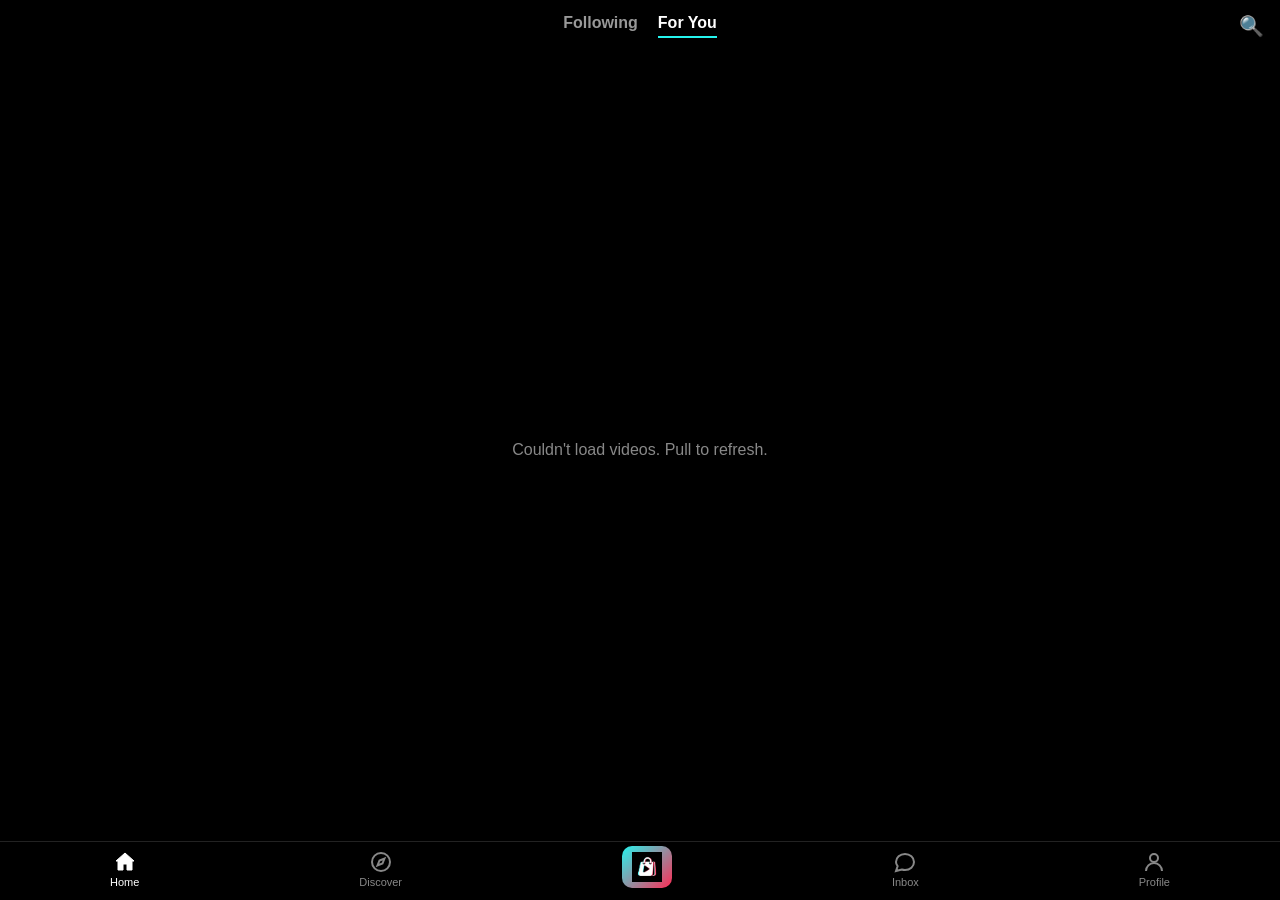
<file: index.html>
<!DOCTYPE html>
<html lang="en">
<head>
  <meta charset="UTF-8" />
  <meta name="viewport" content="width=device-width, initial-scale=1.0" />
  <title>ShopFeed</title>
  <link rel="stylesheet" href="style.css" />
</head>
<body>

  <!-- Top tabs -->
  <div class="top-bar">
    <div class="tabs">
      <span class="tab">Following</span>
      <span class="tab active">For You</span>
    </div>
    <a href="discover.html" class="search-icon">🔍</a>
  </div>

  <!-- Video feed container -->
  <div id="feed-container" class="feed-container">
    <!-- Video cards get inserted here by feed.js -->
    <p id="loading-msg" class="loading-msg">Loading videos...</p>
  </div>

  <!-- Bottom navigation -->
  <nav class="bottom-nav">
    <a href="index.html" class="nav-item active">
      <svg viewBox="0 0 24 24" width="24" height="24" fill="currentColor"><path d="M12 3l9 8h-2v9h-5v-6H10v6H5v-9H3l9-8z"/></svg>
      <p>Home</p>
    </a>
    <a href="discover.html" class="nav-item">
      <svg viewBox="0 0 24 24" width="24" height="24" fill="none" stroke="currentColor" stroke-width="2"><circle cx="12" cy="12" r="9"/><path d="M15.5 8.5l-2 5-5 2 2-5z"/></svg>
      <p>Discover</p>
    </a>
    <a href="upload.html" class="nav-item center-btn">
      <img src="assets/logo.png" alt="Post" />
    </a>
    <a href="inbox.html" class="nav-item">
      <svg viewBox="0 0 24 24" width="24" height="24" fill="none" stroke="currentColor" stroke-width="2"><path d="M21 12c0 4.4-4 8-9 8-1.1 0-2.2-.2-3.2-.5L3 21l1.6-4.8C3.6 14.9 3 13.5 3 12c0-4.4 4-8 9-8s9 3.6 9 8z"/></svg>
      <p>Inbox</p>
    </a>
    <a href="profile.html" class="nav-item">
      <svg viewBox="0 0 24 24" width="24" height="24" fill="none" stroke="currentColor" stroke-width="2"><circle cx="12" cy="8" r="4"/><path d="M4 21c0-4.4 3.6-8 8-8s8 3.6 8 8"/></svg>
      <p>Profile</p>
    </a>
  </nav>

  <script src="config.js"></script>
  <script src="auth.js"></script>
  <script src="feed.js"></script>
</body>
</html>
</file>
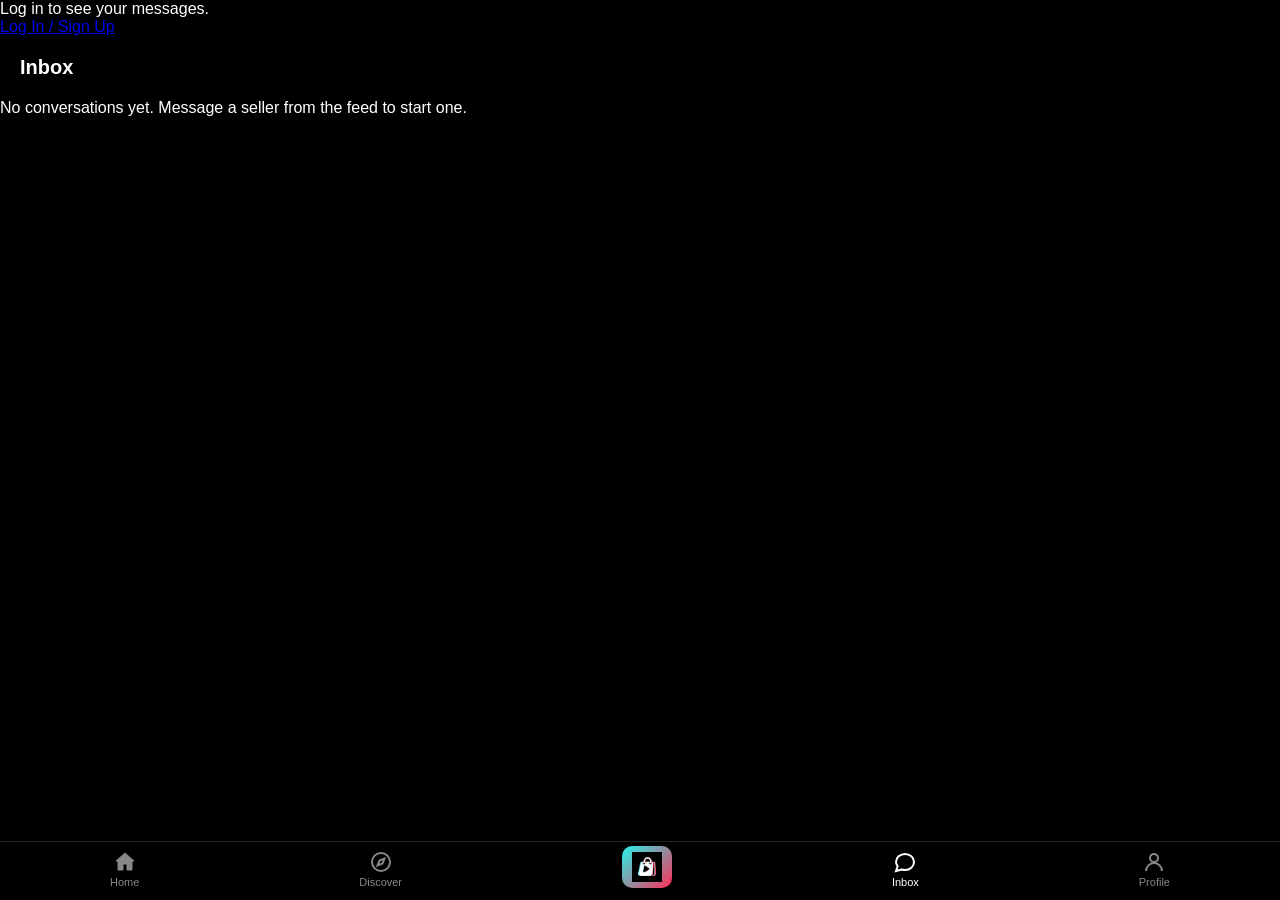
<file: chat.html>
<!DOCTYPE html>
<html lang="en">
<head>
  <meta charset="UTF-8" />
  <meta name="viewport" content="width=device-width, initial-scale=1.0" />
  <title>ShopFeed — Chat</title>
  <link rel="stylesheet" href="style.css" />
  <link rel="stylesheet" href="chat.css" />
</head>
<body class="chat-body">

  <div class="chat-header">
    <a href="inbox.html" class="icon-btn">←</a>
    <p id="chat-title">Chat</p>
    <span></span>
  </div>

  <div id="pinned-product" class="pinned-product hidden">
    <img id="pinned-thumb" src="" alt="" />
    <div class="pinned-info">
      <p id="pinned-title"></p>
      <p id="pinned-price"></p>
    </div>
  </div>

  <div id="messages-list" class="messages-list"></div>

  <form id="message-form" class="message-form">
    <input id="message-input" type="text" placeholder="Type a message..." autocomplete="off" required />
    <button type="submit">➤</button>
  </form>

  <script src="config.js"></script>
  <script src="auth.js"></script>
  <script src="chat.js"></script>
</body>
</html>
</file>
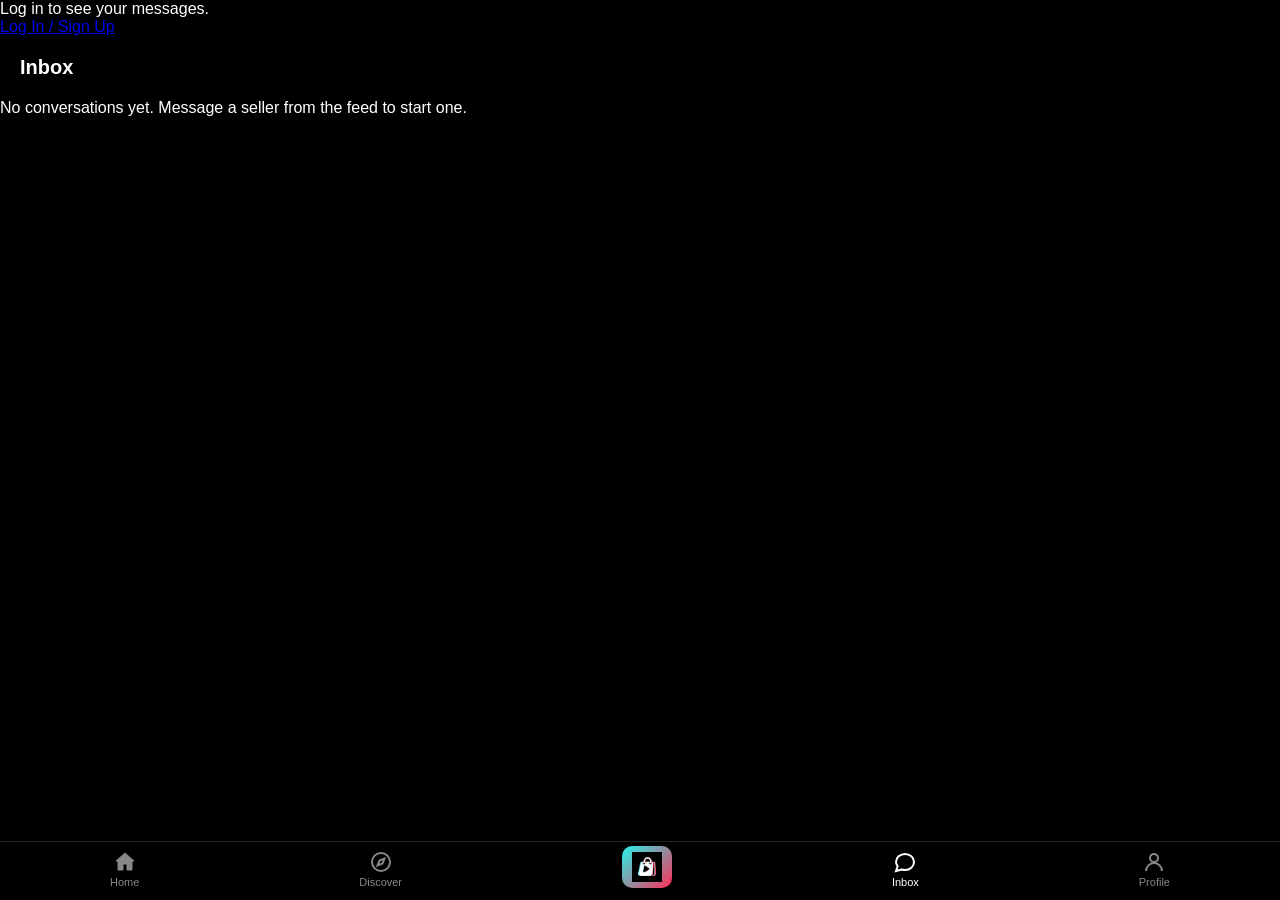
<file: inbox.html>
<!DOCTYPE html>
<html lang="en">
<head>
  <meta charset="UTF-8" />
  <meta name="viewport" content="width=device-width, initial-scale=1.0" />
  <title>ShopFeed — Inbox</title>
  <link rel="stylesheet" href="style.css" />
  <link rel="stylesheet" href="inbox.css" />
</head>
<body class="inbox-body">

  <!-- Not logged in -->
  <div id="logged-out-view" class="center-msg hidden">
    <p>Log in to see your messages.</p>
    <a href="login.html" class="auth-btn upload-cta-btn">Log In / Sign Up</a>
  </div>

  <div id="inbox-view" class="hidden">
    <div class="inbox-header">
      <h2>Inbox</h2>
    </div>

    <div id="rooms-list" class="rooms-list"></div>
    <p id="empty-msg" class="empty-msg hidden">No conversations yet. Message a seller from the feed to start one.</p>
  </div>

  <!-- Bottom navigation -->
  <nav class="bottom-nav">
    <a href="index.html" class="nav-item">
      <svg viewBox="0 0 24 24" width="24" height="24" fill="currentColor"><path d="M12 3l9 8h-2v9h-5v-6H10v6H5v-9H3l9-8z"/></svg>
      <p>Home</p>
    </a>
    <a href="discover.html" class="nav-item">
      <svg viewBox="0 0 24 24" width="24" height="24" fill="none" stroke="currentColor" stroke-width="2"><circle cx="12" cy="12" r="9"/><path d="M15.5 8.5l-2 5-5 2 2-5z"/></svg>
      <p>Discover</p>
    </a>
    <a href="upload.html" class="nav-item center-btn">
      <img src="assets/logo.png" alt="Post" />
    </a>
    <a href="inbox.html" class="nav-item active">
      <svg viewBox="0 0 24 24" width="24" height="24" fill="none" stroke="currentColor" stroke-width="2"><path d="M21 12c0 4.4-4 8-9 8-1.1 0-2.2-.2-3.2-.5L3 21l1.6-4.8C3.6 14.9 3 13.5 3 12c0-4.4 4-8 9-8s9 3.6 9 8z"/></svg>
      <p>Inbox</p>
    </a>
    <a href="profile.html" class="nav-item">
      <svg viewBox="0 0 24 24" width="24" height="24" fill="none" stroke="currentColor" stroke-width="2"><circle cx="12" cy="8" r="4"/><path d="M4 21c0-4.4 3.6-8 8-8s8 3.6 8 8"/></svg>
      <p>Profile</p>
    </a>
  </nav>

  <script src="config.js"></script>
  <script src="auth.js"></script>
  <script src="inbox.js"></script>
</body>
</html>
</file>
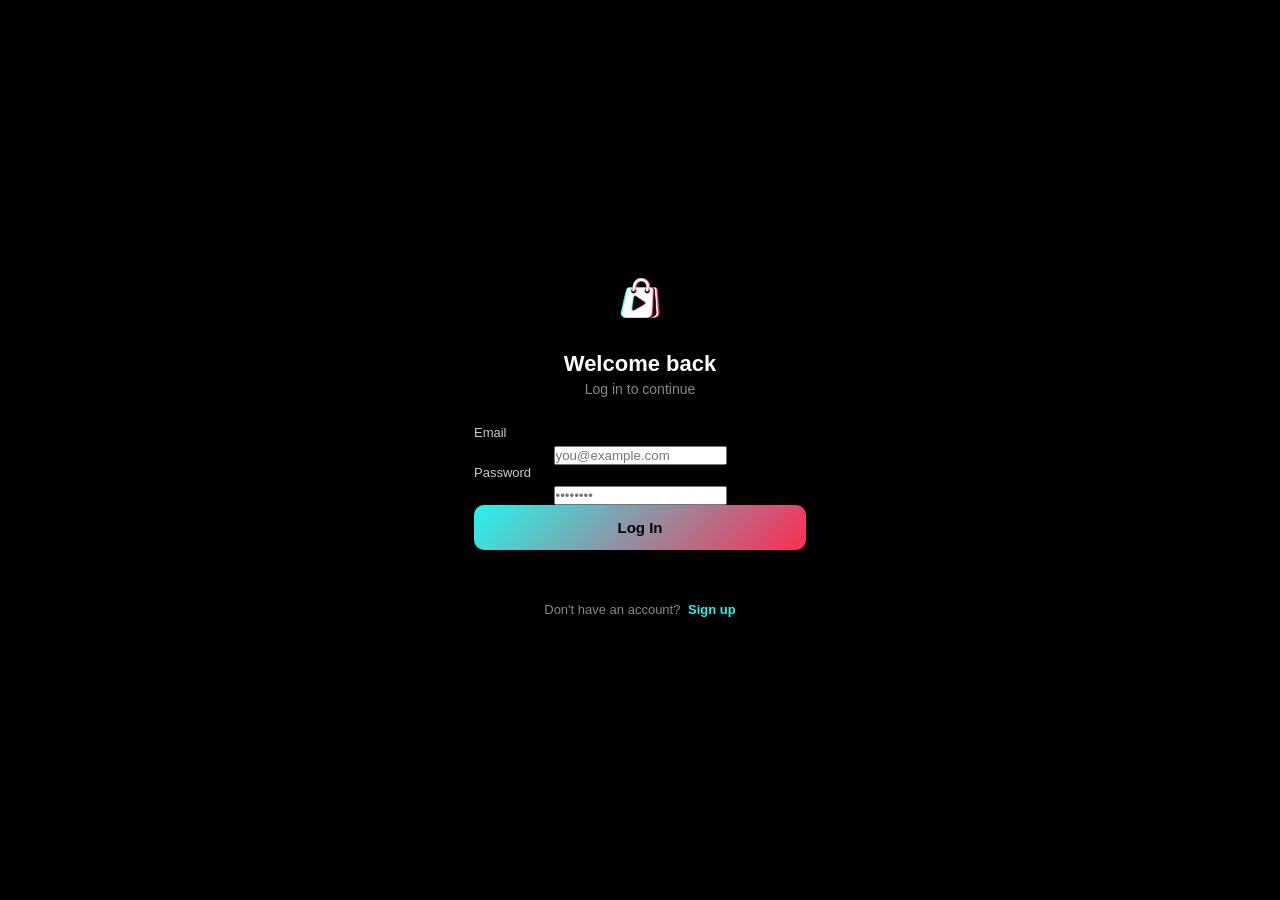
<file: login.html>
<!DOCTYPE html>
<html lang="en">
<head>
  <meta charset="UTF-8" />
  <meta name="viewport" content="width=device-width, initial-scale=1.0" />
  <title>ShopFeed — Log In</title>
  <link rel="stylesheet" href="style.css" />
  <link rel="stylesheet" href="login.css" />
</head>
<body class="auth-body">

  <div class="auth-card">
    <img src="assets/logo.png" class="auth-logo" alt="ShopFeed" />
    <h1 id="auth-title">Welcome to ShopFeed</h1>
    <p class="auth-subtitle" id="auth-subtitle">Log in to continue</p>

    <form id="auth-form">
      <label class="auth-label">Email</label>
      <input id="email-input" type="email" class="form-input" placeholder="you@example.com" required />

      <label class="auth-label">Password</label>
      <input id="password-input" type="password" class="form-input" placeholder="••••••••" minlength="6" required />

      <button type="submit" id="submit-btn" class="auth-btn">Log In</button>
      <p id="auth-error" class="auth-error"></p>
    </form>

    <p class="toggle-row">
      <span id="toggle-text">Don't have an account?</span>
      <button id="toggle-btn" class="auth-link-inline">Sign up</button>
    </p>

    <!-- First-time signup only: pick a role -->
    <div id="role-step" class="hidden">
      <label class="auth-label">How will you use ShopFeed?</label>
      <button class="role-btn" data-role="buyer">🛍️ I'm here to Buy</button>
      <button class="role-btn" data-role="business">🏪 I'm here to Sell</button>
    </div>

    <p id="status-msg" class="auth-status"></p>
  </div>

  <script src="config.js"></script>
  <script src="auth.js"></script>
  <script src="login.js"></script>
</body>
</html>
</file>
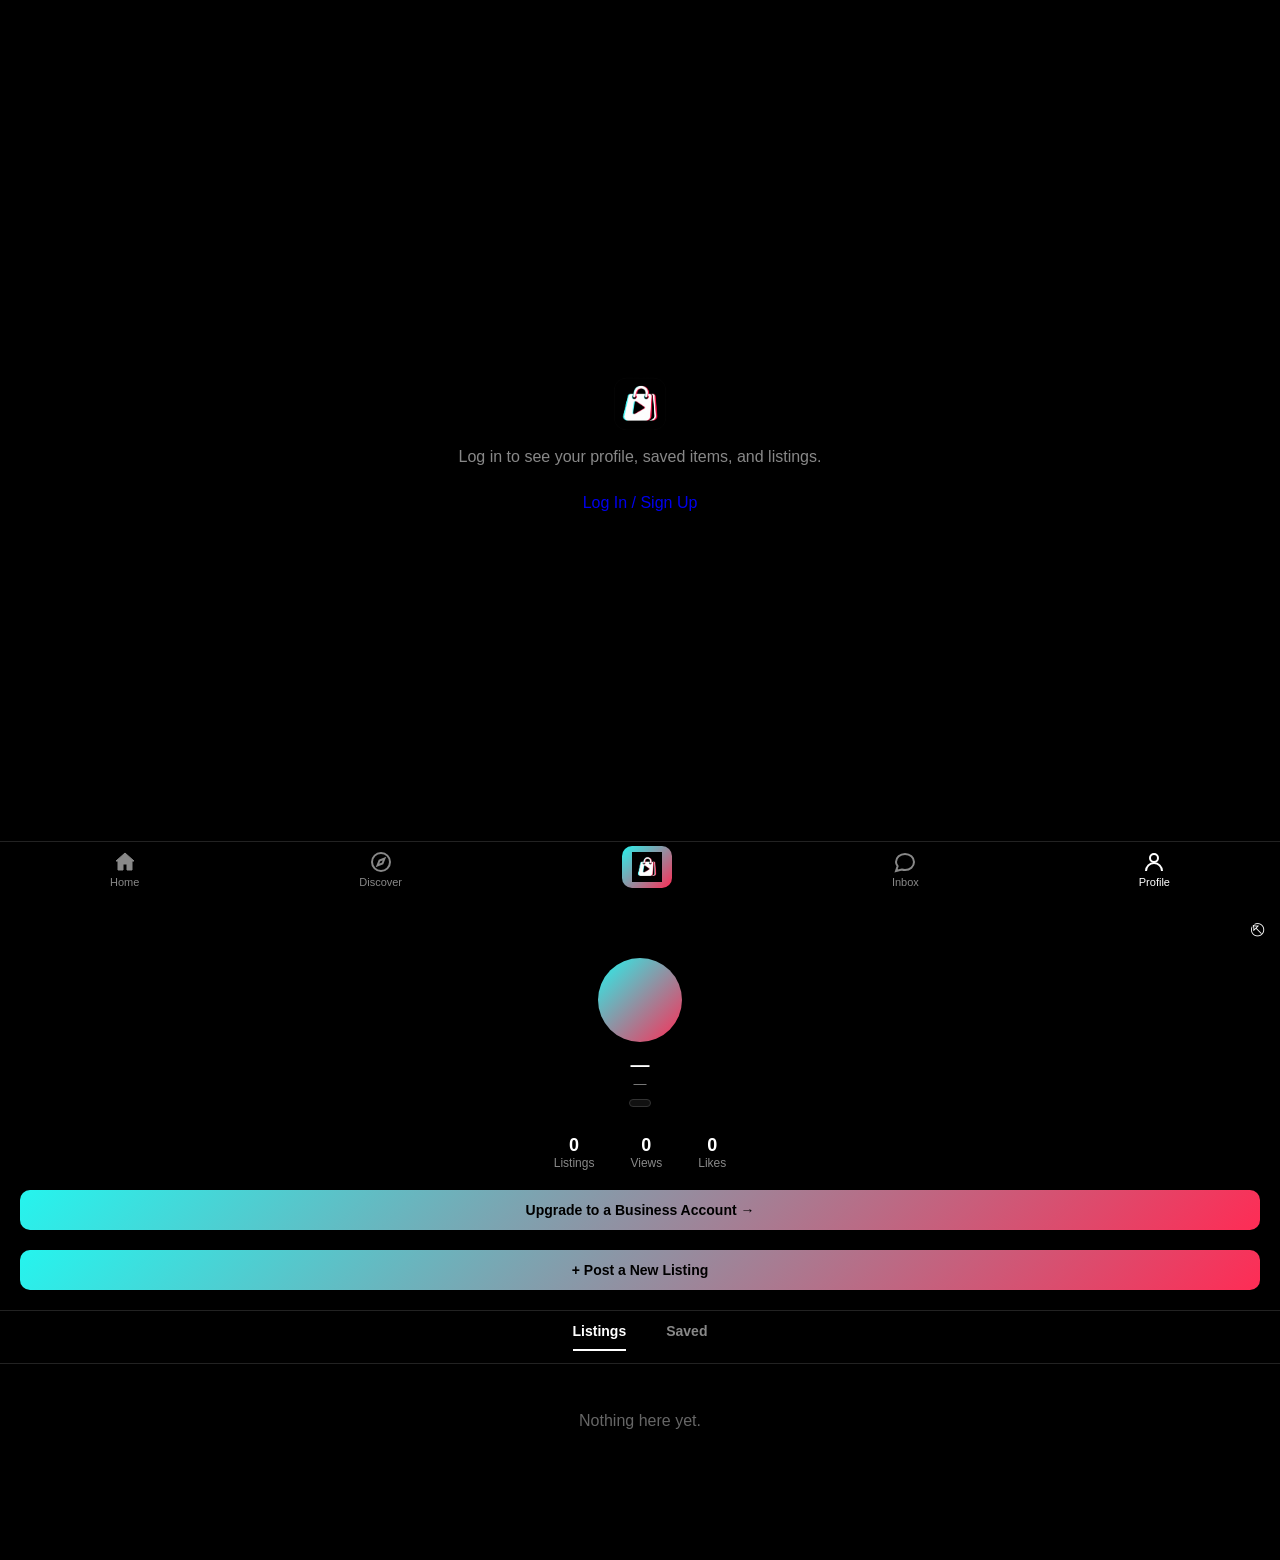
<file: profile.html>
<!DOCTYPE html>
<html lang="en">
<head>
  <meta charset="UTF-8" />
  <meta name="viewport" content="width=device-width, initial-scale=1.0" />
  <title>ShopFeed — Profile</title>
  <link rel="stylesheet" href="style.css" />
  <link rel="stylesheet" href="profile.css" />
</head>
<body class="profile-body">

  <!-- Logged-out state -->
  <div id="logged-out-view" class="logged-out hidden">
    <img src="assets/logo.png" class="auth-logo" alt="ShopFeed" />
    <p>Log in to see your profile, saved items, and listings.</p>
    <a href="login.html" class="auth-btn profile-login-btn">Log In / Sign Up</a>
  </div>

  <!-- Logged-in state -->
  <div id="profile-view" class="hidden">

    <div class="profile-header">
      <button id="logout-btn" class="icon-btn">⎋</button>
    </div>

    <div class="profile-top">
      <div class="profile-avatar" id="profile-avatar"></div>
      <h2 id="profile-name">—</h2>
      <p id="profile-handle" class="profile-handle">—</p>
      <span id="role-badge" class="role-badge"></span>
    </div>

    <div class="stats-row">
      <div class="stat">
        <p id="stat-listings" class="stat-num">0</p>
        <p class="stat-label" id="stat-listings-label">Listings</p>
      </div>
      <div class="stat">
        <p id="stat-views" class="stat-num">0</p>
        <p class="stat-label">Views</p>
      </div>
      <div class="stat">
        <p id="stat-likes" class="stat-num">0</p>
        <p class="stat-label">Likes</p>
      </div>
    </div>

    <!-- Buyers see this: upgrade CTA -->
    <a id="upgrade-cta" href="become-seller.html" class="upgrade-cta hidden">
      Upgrade to a Business Account →
    </a>

    <!-- Sellers see this: post button -->
    <a id="post-cta" href="upload.html" class="upgrade-cta hidden">
      + Post a New Listing
    </a>

    <div class="grid-tabs">
      <span id="tab-listings" class="grid-tab active">Listings</span>
      <span id="tab-saved" class="grid-tab">Saved</span>
    </div>

    <div id="listings-grid" class="thumb-grid"></div>
    <div id="saved-grid" class="thumb-grid hidden"></div>
    <p id="empty-msg" class="empty-msg hidden">Nothing here yet.</p>
  </div>

  <!-- Bottom navigation -->
  <nav class="bottom-nav profile-nav">
    <a href="index.html" class="nav-item">
      <svg viewBox="0 0 24 24" width="24" height="24" fill="currentColor"><path d="M12 3l9 8h-2v9h-5v-6H10v6H5v-9H3l9-8z"/></svg>
      <p>Home</p>
    </a>
    <a href="discover.html" class="nav-item">
      <svg viewBox="0 0 24 24" width="24" height="24" fill="none" stroke="currentColor" stroke-width="2"><circle cx="12" cy="12" r="9"/><path d="M15.5 8.5l-2 5-5 2 2-5z"/></svg>
      <p>Discover</p>
    </a>
    <a href="upload.html" class="nav-item center-btn">
      <img src="assets/logo.png" alt="Post" />
    </a>
    <a href="inbox.html" class="nav-item">
      <svg viewBox="0 0 24 24" width="24" height="24" fill="none" stroke="currentColor" stroke-width="2"><path d="M21 12c0 4.4-4 8-9 8-1.1 0-2.2-.2-3.2-.5L3 21l1.6-4.8C3.6 14.9 3 13.5 3 12c0-4.4 4-8 9-8s9 3.6 9 8z"/></svg>
      <p>Inbox</p>
    </a>
    <a href="profile.html" class="nav-item active">
      <svg viewBox="0 0 24 24" width="24" height="24" fill="none" stroke="currentColor" stroke-width="2"><circle cx="12" cy="8" r="4"/><path d="M4 21c0-4.4 3.6-8 8-8s8 3.6 8 8"/></svg>
      <p>Profile</p>
    </a>
  </nav>

  <script src="config.js"></script>
  <script src="auth.js"></script>
  <script src="profile.js"></script>
</body>
</html>
</file>
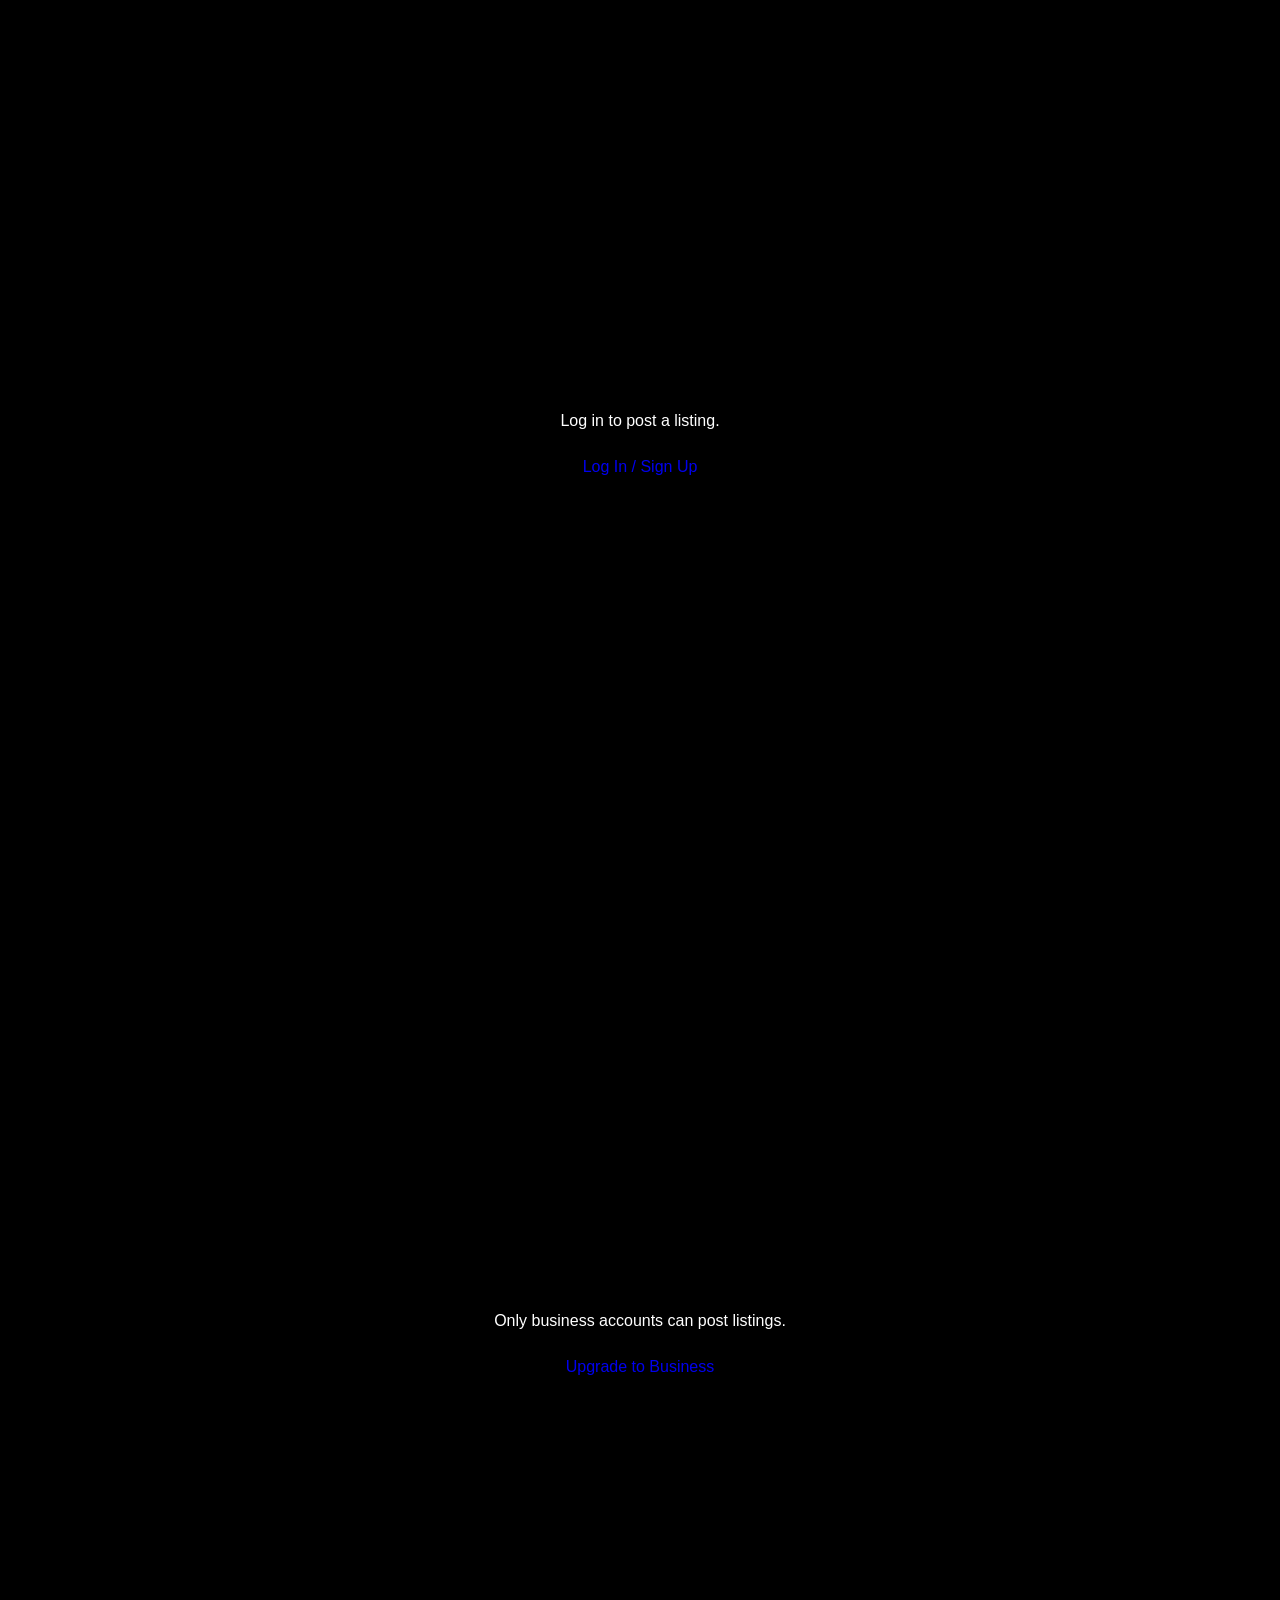
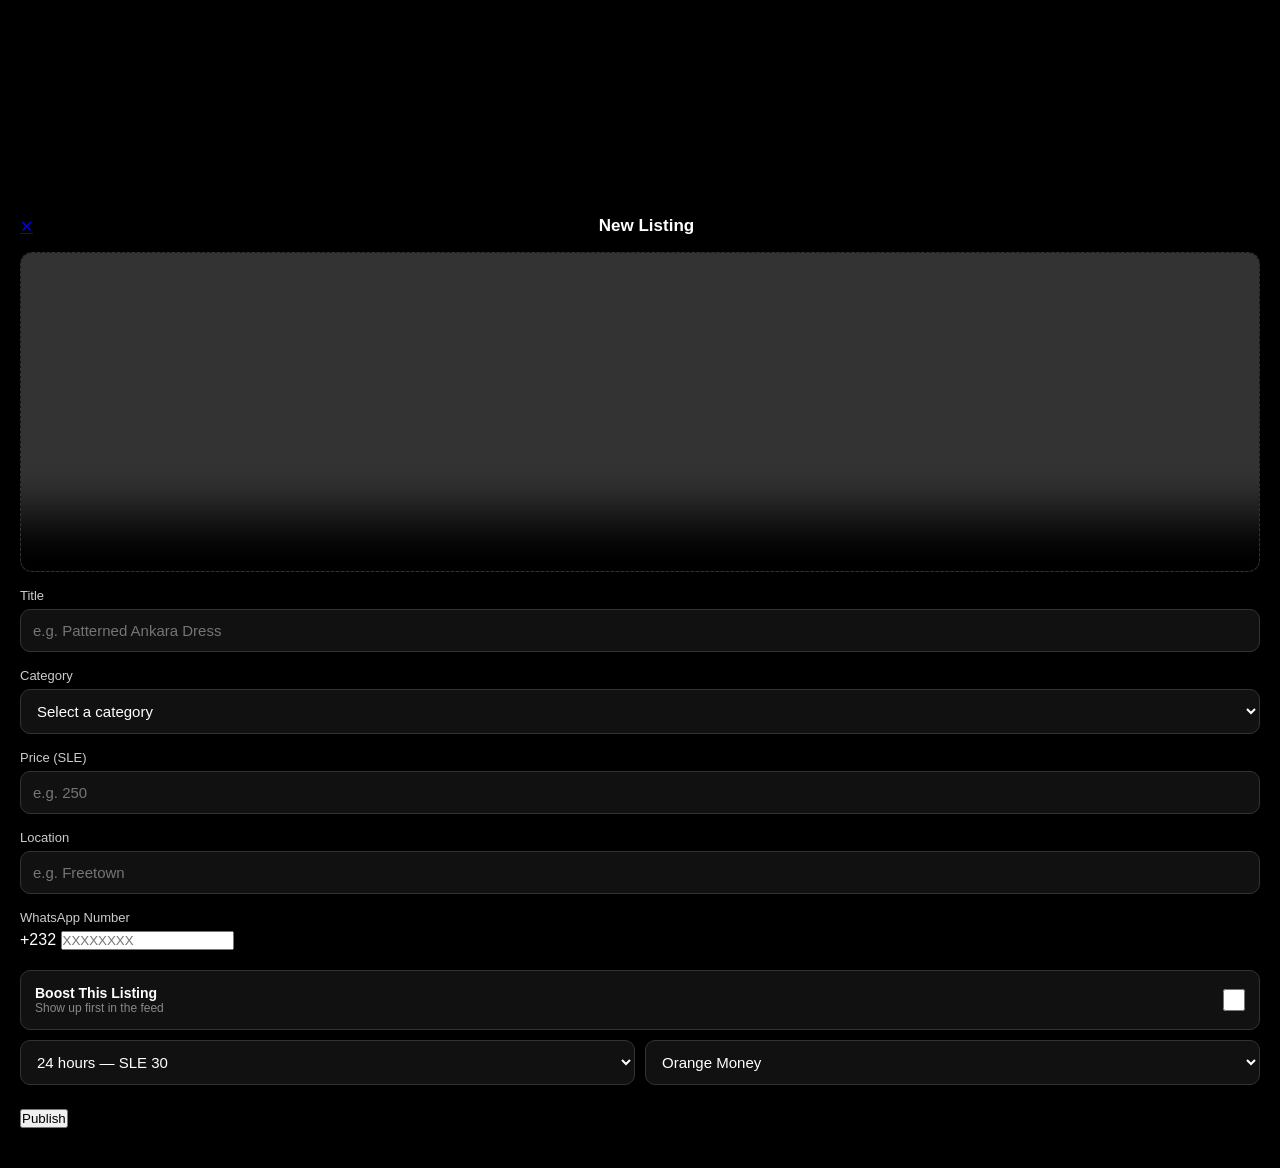
<file: upload.html>
<!DOCTYPE html>
<html lang="en">
<head>
  <meta charset="UTF-8" />
  <meta name="viewport" content="width=device-width, initial-scale=1.0" />
  <title>ShopFeed — Post a Listing</title>
  <link rel="stylesheet" href="style.css" />
  <link rel="stylesheet" href="upload.css" />
</head>
<body class="upload-body">

  <!-- Not logged in -->
  <div id="logged-out-view" class="center-msg hidden">
    <p>Log in to post a listing.</p>
    <a href="login.html" class="auth-btn upload-cta-btn">Log In / Sign Up</a>
  </div>

  <!-- Logged in but a buyer, not a business -->
  <div id="not-business-view" class="center-msg hidden">
    <p>Only business accounts can post listings.</p>
    <a href="profile.html" class="auth-btn upload-cta-btn">Upgrade to Business</a>
  </div>

  <!-- The actual upload form -->
  <div id="upload-form-view" class="hidden">
    <div class="upload-header">
      <a href="profile.html" class="icon-btn">✕</a>
      <h2>New Listing</h2>
      <span></span>
    </div>

    <form id="upload-form">

      <!-- Video picker / preview -->
      <label class="video-picker" id="video-picker-label">
        <video id="video-preview" class="hidden" muted playsinline controls></video>
        <div id="video-picker-placeholder" class="video-picker-placeholder">
          <span class="video-picker-icon">🎥</span>
          <p>Tap to record or select a video</p>
          <p class="video-picker-hint">Max 15 seconds</p>
        </div>
        <input type="file" id="video-input" accept="video/*" capture="environment" required />
      </label>
      <p id="video-error" class="auth-error"></p>

      <label class="form-label">Title</label>
      <input type="text" id="title-input" class="form-input" placeholder="e.g. Patterned Ankara Dress" required />

      <label class="form-label">Category</label>
      <select id="category-input" class="form-input" required>
        <option value="">Select a category</option>
        <option value="Fashion">Fashion</option>
        <option value="Electronics">Electronics</option>
        <option value="Vehicles">Vehicles</option>
        <option value="Beauty">Beauty</option>
        <option value="Other">Other</option>
      </select>

      <label class="form-label">Price (SLE)</label>
      <input type="number" id="price-input" class="form-input" placeholder="e.g. 250" min="0" required />

      <label class="form-label">Location</label>
      <input type="text" id="location-input" class="form-input" placeholder="e.g. Freetown" required />

      <label class="form-label">WhatsApp Number</label>
      <div class="phone-input-row">
        <span class="phone-prefix">+232</span>
        <input type="tel" id="whatsapp-input" placeholder="XXXXXXXX" maxlength="9" required />
      </div>

      <div class="boost-toggle-row">
        <div>
          <p class="boost-title">Boost This Listing</p>
          <p class="boost-subtitle">Show up first in the feed</p>
        </div>
        <input type="checkbox" id="boost-checkbox" />
      </div>

      <div id="boost-options" class="boost-options hidden">
        <select id="boost-duration" class="form-input">
          <option value="24h">24 hours — SLE 30</option>
          <option value="3d">3 days — SLE 60</option>
          <option value="7d">7 days — SLE 100</option>
        </select>
        <select id="boost-provider" class="form-input">
          <option value="orange_money">Orange Money</option>
          <option value="africell_money">Africell Money</option>
        </select>
      </div>

      <button type="submit" id="publish-btn" class="auth-btn publish-btn">Publish</button>
      <p id="upload-status" class="auth-status"></p>
      <p id="upload-error" class="auth-error"></p>
    </form>
  </div>

  <script src="config.js"></script>
  <script src="auth.js"></script>
  <script src="upload.js"></script>
</body>
</html>
</file>
<file: style.css>
/* ============================================================================
   SHOPFEED — SHARED STYLES
   Dark mode #000000 • Cyan #25F4EE • Pink #FE2C55 • Green #00FF88
   ============================================================================ */

* {
  margin: 0;
  padding: 0;
  box-sizing: border-box;
  font-family: -apple-system, Roboto, Arial, sans-serif;
}

body {
  background: #000;
  color: #fff;
  overflow: hidden;
  height: 100vh;
}

/* ---- Top bar ---- */
.top-bar {
  position: fixed;
  top: 0;
  left: 0;
  right: 0;
  z-index: 20;
  display: flex;
  align-items: center;
  justify-content: center;
  padding: 14px 16px;
  background: linear-gradient(to bottom, rgba(0,0,0,0.6), transparent);
}

.tabs {
  display: flex;
  gap: 20px;
}

.tab {
  color: #999;
  font-weight: 600;
  font-size: 16px;
}

.tab.active {
  color: #fff;
  border-bottom: 2px solid #25F4EE;
  padding-bottom: 4px;
}

.search-icon {
  position: absolute;
  right: 16px;
  font-size: 20px;
  text-decoration: none;
}

/* ---- Feed ---- */
.feed-container {
  height: 100vh;
  overflow-y: scroll;
  scroll-snap-type: y mandatory;
}

.loading-msg {
  display: flex;
  align-items: center;
  justify-content: center;
  height: 100vh;
  color: #888;
}

.video-card {
  position: relative;
  height: 100vh;
  width: 100%;
  scroll-snap-align: start;
  background: #111;
  display: flex;
  align-items: flex-end;
}

.video-card video {
  position: absolute;
  top: 0;
  left: 0;
  width: 100%;
  height: 100%;
  object-fit: cover;
}

.video-info {
  position: relative;
  z-index: 5;
  padding: 16px;
  padding-bottom: 90px;
  width: 75%;
  background: linear-gradient(to top, rgba(0,0,0,0.7), transparent);
}

.seller-handle {
  font-weight: 700;
  margin-bottom: 4px;
}

.product-title {
  font-weight: 600;
  margin-bottom: 4px;
}

.product-price {
  display: inline-block;
  border: 1px solid #00FF88;
  color: #00FF88;
  padding: 4px 10px;
  border-radius: 6px;
  font-weight: 700;
  margin-bottom: 10px;
}

.whatsapp-btn {
  display: flex;
  align-items: center;
  gap: 8px;
  background: #25D366;
  color: #000;
  font-weight: 700;
  padding: 10px 16px;
  border-radius: 8px;
  width: fit-content;
  text-decoration: none;
}

.side-actions {
  position: absolute;
  right: 10px;
  bottom: 110px;
  z-index: 5;
  display: flex;
  flex-direction: column;
  align-items: center;
  gap: 22px;
}

.avatar-wrap {
  position: relative;
  margin-bottom: 6px;
}

.avatar {
  width: 46px;
  height: 46px;
  border-radius: 50%;
  background: linear-gradient(135deg, #25F4EE, #FE2C55);
  border: 2px solid #fff;
}

.follow-btn {
  position: absolute;
  bottom: -10px;
  left: 50%;
  transform: translateX(-50%);
  width: 22px;
  height: 22px;
  border-radius: 50%;
  background: #FE2C55;
  border: 2px solid #000;
  color: #fff;
  font-size: 14px;
  font-weight: 800;
  line-height: 1;
  display: flex;
  align-items: center;
  justify-content: center;
  cursor: pointer;
  padding: 0;
}

.follow-btn.following {
  background: #00FF88;
  color: #000;
}

.action-btn {
  background: none;
  border: none;
  color: #fff;
  display: flex;
  flex-direction: column;
  align-items: center;
  gap: 4px;
  cursor: pointer;
  filter: drop-shadow(0 1px 2px rgba(0,0,0,0.5));
}

.action-btn .icon {
  fill: #fff;
}

.action-btn span {
  font-size: 12px;
  font-weight: 600;
  color: #eee;
}

.like-btn .heart-icon {
  fill: #fff;
}

.like-btn.liked .heart-icon {
  fill: #FE2C55;
  animation: pop 0.25s ease;
}

@keyframes pop {
  0% { transform: scale(1); }
  50% { transform: scale(1.3); }
  100% { transform: scale(1); }
}

/* ---- Bottom nav ---- */
.bottom-nav {
  position: fixed;
  bottom: 0;
  left: 0;
  right: 0;
  z-index: 20;
  display: flex;
  justify-content: space-around;
  align-items: center;
  background: #000;
  border-top: 1px solid #222;
  padding: 8px 0 12px;
}

.nav-item {
  display: flex;
  flex-direction: column;
  align-items: center;
  gap: 2px;
  color: #888;
  text-decoration: none;
  font-size: 11px;
}

.nav-item svg {
  stroke: currentColor;
}

.nav-item.active {
  color: #fff;
}

.nav-item.center-btn {
  background: linear-gradient(135deg, #25F4EE, #FE2C55);
  border-radius: 10px;
  padding: 6px 10px;
  margin-top: -4px;
}

.nav-item.center-btn img {
  width: 30px;
  height: 30px;
}
</file>
<file: chat.css>
/* ============================================================================
   SHOPFEED — CHAT PAGE STYLES
   ============================================================================ */

.chat-body {
  overflow: hidden;
  height: 100vh;
  display: flex;
  flex-direction: column;
}

.chat-header {
  display: flex;
  align-items: center;
  justify-content: space-between;
  padding: 14px 16px;
  border-bottom: 1px solid #111;
}

.chat-header p {
  font-weight: 700;
  font-size: 15px;
}

.pinned-product {
  display: flex;
  align-items: center;
  gap: 10px;
  padding: 10px 16px;
  background: #0d0d0d;
  border-bottom: 1px solid #111;
}

.pinned-product img {
  width: 44px;
  height: 44px;
  border-radius: 8px;
  object-fit: cover;
  background: #111;
}

.pinned-info p:first-child {
  font-size: 13px;
  font-weight: 600;
}

.pinned-info p:last-child {
  font-size: 12px;
  color: #00FF88;
}

.messages-list {
  flex: 1;
  overflow-y: auto;
  padding: 16px;
  display: flex;
  flex-direction: column;
  gap: 10px;
}

.message-bubble {
  max-width: 75%;
  padding: 10px 14px;
  border-radius: 16px;
  font-size: 14px;
  line-height: 1.4;
}

.message-bubble.mine {
  align-self: flex-end;
  background: linear-gradient(135deg, #25F4EE, #FE2C55);
  color: #000;
  font-weight: 500;
}

.message-bubble.theirs {
  align-self: flex-start;
  background: #1a1a1a;
  color: #fff;
}

.message-form {
  display: flex;
  gap: 10px;
  padding: 12px 16px;
  border-top: 1px solid #111;
  background: #000;
}

.message-form input {
  flex: 1;
  background: #111;
  border: 1px solid #333;
  border-radius: 20px;
  padding: 12px 16px;
  color: #fff;
  outline: none;
  font-size: 14px;
}

.message-form button {
  width: 42px;
  height: 42px;
  border-radius: 50%;
  border: none;
  background: linear-gradient(135deg, #25F4EE, #FE2C55);
  color: #000;
  font-size: 16px;
  cursor: pointer;
}
</file>
<file: inbox.css>
/* ============================================================================
   SHOPFEED — INBOX PAGE STYLES
   ============================================================================ */

.inbox-body {
  overflow-y: auto;
  height: auto;
  min-height: 100vh;
  padding-bottom: 90px;
}

.inbox-header {
  padding: 20px;
}

.inbox-header h2 {
  font-size: 20px;
}

.rooms-list {
  display: flex;
  flex-direction: column;
}

.room-item {
  display: flex;
  align-items: center;
  gap: 12px;
  padding: 12px 20px;
  text-decoration: none;
  color: #fff;
  border-bottom: 1px solid #111;
}

.room-thumb {
  width: 52px;
  height: 52px;
  border-radius: 10px;
  object-fit: cover;
  background: #111;
  flex-shrink: 0;
}

.room-info {
  flex: 1;
  min-width: 0;
}

.room-title {
  font-weight: 600;
  font-size: 14px;
  white-space: nowrap;
  overflow: hidden;
  text-overflow: ellipsis;
}

.room-subtitle {
  font-size: 12px;
  color: #888;
  white-space: nowrap;
  overflow: hidden;
  text-overflow: ellipsis;
}

.room-time {
  font-size: 11px;
  color: #666;
  flex-shrink: 0;
}
</file>
<file: login.css>
/* ============================================================================
   SHOPFEED — LOGIN PAGE STYLES
   ============================================================================ */

.auth-body {
  overflow: auto;
  height: auto;
  min-height: 100vh;
  display: flex;
  align-items: center;
  justify-content: center;
  background: #000;
}

.auth-card {
  width: 100%;
  max-width: 380px;
  padding: 32px 24px;
  text-align: center;
}

.auth-logo {
  width: 64px;
  height: 64px;
  margin-bottom: 16px;
}

.auth-card h1 {
  font-size: 22px;
  margin-bottom: 4px;
}

.auth-subtitle {
  color: #888;
  margin-bottom: 28px;
  font-size: 14px;
}

.auth-label {
  display: block;
  text-align: left;
  font-size: 13px;
  color: #ccc;
  margin-bottom: 6px;
}

.phone-input-row {
  display: flex;
  align-items: center;
  background: #111;
  border: 1px solid #333;
  border-radius: 10px;
  margin-bottom: 16px;
  overflow: hidden;
}

.phone-prefix {
  padding: 14px 12px;
  color: #25F4EE;
  font-weight: 700;
  border-right: 1px solid #333;
}

.phone-input-row input,
#otp-input {
  flex: 1;
  background: transparent;
  border: none;
  outline: none;
  color: #fff;
  padding: 14px 12px;
  font-size: 16px;
}

#otp-input {
  width: 100%;
  background: #111;
  border: 1px solid #333;
  border-radius: 10px;
  margin-bottom: 16px;
  text-align: center;
  letter-spacing: 4px;
  font-size: 20px;
}

.auth-btn {
  width: 100%;
  padding: 14px;
  border: none;
  border-radius: 10px;
  background: linear-gradient(135deg, #25F4EE, #FE2C55);
  color: #000;
  font-weight: 800;
  font-size: 15px;
  cursor: pointer;
  margin-bottom: 10px;
}

.auth-btn:disabled {
  opacity: 0.5;
}

.auth-link {
  background: none;
  border: none;
  color: #888;
  font-size: 13px;
  margin-top: 8px;
  cursor: pointer;
}

.auth-error {
  color: #FE2C55;
  font-size: 13px;
  min-height: 18px;
  margin-top: 4px;
}

.auth-status {
  color: #00FF88;
  font-size: 13px;
  margin-top: 16px;
}

.role-btn {
  display: block;
  width: 100%;
  padding: 16px;
  margin-bottom: 12px;
  background: #111;
  border: 1px solid #333;
  border-radius: 10px;
  color: #fff;
  font-size: 15px;
  font-weight: 600;
  cursor: pointer;
}

.role-btn:active {
  border-color: #25F4EE;
}

.hidden {
  display: none;
}

.toggle-row {
  margin-top: 20px;
  font-size: 13px;
  color: #888;
}

.auth-link-inline {
  background: none;
  border: none;
  color: #25F4EE;
  font-weight: 700;
  font-size: 13px;
  cursor: pointer;
  margin-left: 4px;
}
</file>
<file: profile.css>
/* ============================================================================
   SHOPFEED — PROFILE PAGE STYLES
   ============================================================================ */

.profile-body {
  overflow-y: auto;
  height: auto;
  min-height: 100vh;
  padding-bottom: 90px;
}

.logged-out {
  display: flex;
  flex-direction: column;
  align-items: center;
  justify-content: center;
  height: 100vh;
  text-align: center;
  padding: 24px;
  gap: 16px;
}

.logged-out .auth-logo {
  width: 56px;
  height: 56px;
}

.logged-out p {
  color: #888;
}

.profile-login-btn {
  display: inline-block;
  text-decoration: none;
  width: auto;
  padding: 12px 28px;
}

.profile-header {
  display: flex;
  justify-content: flex-end;
  padding: 16px;
}

.icon-btn {
  background: none;
  border: none;
  color: #fff;
  font-size: 22px;
  cursor: pointer;
}

.profile-top {
  display: flex;
  flex-direction: column;
  align-items: center;
  text-align: center;
  padding: 0 20px 20px;
}

.profile-avatar {
  width: 84px;
  height: 84px;
  border-radius: 50%;
  background: linear-gradient(135deg, #25F4EE, #FE2C55);
  margin-bottom: 12px;
  display: flex;
  align-items: center;
  justify-content: center;
  font-size: 32px;
  font-weight: 800;
}

.profile-top h2 {
  font-size: 19px;
}

.profile-handle {
  color: #888;
  font-size: 13px;
  margin-bottom: 8px;
}

.role-badge {
  display: inline-block;
  padding: 3px 10px;
  border-radius: 20px;
  font-size: 11px;
  font-weight: 700;
  background: #111;
  border: 1px solid #333;
  color: #25F4EE;
}

.role-badge.verified {
  border-color: #00FF88;
  color: #00FF88;
}

.stats-row {
  display: flex;
  justify-content: center;
  gap: 36px;
  padding: 8px 0 20px;
}

.stat {
  text-align: center;
}

.stat-num {
  font-size: 18px;
  font-weight: 800;
}

.stat-label {
  font-size: 12px;
  color: #888;
}

.upgrade-cta {
  display: block;
  text-align: center;
  margin: 0 20px 20px;
  padding: 12px;
  border-radius: 10px;
  background: linear-gradient(135deg, #25F4EE, #FE2C55);
  color: #000;
  font-weight: 700;
  text-decoration: none;
  font-size: 14px;
}

.grid-tabs {
  display: flex;
  justify-content: center;
  gap: 40px;
  border-top: 1px solid #222;
  border-bottom: 1px solid #222;
  padding: 12px 0;
}

.grid-tab {
  color: #888;
  font-weight: 600;
  font-size: 14px;
  cursor: pointer;
}

.grid-tab.active {
  color: #fff;
  border-bottom: 2px solid #fff;
  padding-bottom: 10px;
}

.thumb-grid {
  display: grid;
  grid-template-columns: repeat(3, 1fr);
  gap: 2px;
  padding: 2px;
}

.thumb-item {
  position: relative;
  aspect-ratio: 3 / 4;
  background: #111;
  overflow: hidden;
}

.thumb-item img {
  width: 100%;
  height: 100%;
  object-fit: cover;
}

.thumb-price {
  position: absolute;
  bottom: 4px;
  left: 4px;
  background: rgba(0,0,0,0.7);
  color: #00FF88;
  font-size: 11px;
  font-weight: 700;
  padding: 2px 6px;
  border-radius: 4px;
}

.empty-msg {
  text-align: center;
  color: #666;
  padding: 40px 20px;
}

.profile-nav .nav-item[href="profile.html"] {
  color: #fff;
}
</file>
<file: upload.css>
/* ============================================================================
   SHOPFEED — UPLOAD PAGE STYLES
   ============================================================================ */

.upload-body {
  overflow-y: auto;
  height: auto;
  min-height: 100vh;
  padding-bottom: 40px;
}

.center-msg {
  display: flex;
  flex-direction: column;
  align-items: center;
  justify-content: center;
  height: 100vh;
  gap: 16px;
  text-align: center;
  padding: 24px;
}

.upload-cta-btn {
  display: inline-block;
  width: auto;
  padding: 12px 28px;
  text-decoration: none;
}

.upload-header {
  display: flex;
  align-items: center;
  justify-content: space-between;
  padding: 16px 20px;
}

.upload-header h2 {
  font-size: 17px;
}

#upload-form {
  padding: 0 20px;
}

.video-picker {
  display: block;
  position: relative;
  width: 100%;
  aspect-ratio: 9 / 12;
  max-height: 320px;
  background: #111;
  border: 1px dashed #333;
  border-radius: 12px;
  overflow: hidden;
  margin-bottom: 8px;
  cursor: pointer;
}

.video-picker video {
  width: 100%;
  height: 100%;
  object-fit: cover;
}

.video-picker-placeholder {
  height: 100%;
  display: flex;
  flex-direction: column;
  align-items: center;
  justify-content: center;
  color: #888;
  text-align: center;
  gap: 4px;
}

.video-picker-icon {
  font-size: 32px;
  margin-bottom: 6px;
}

.video-picker-hint {
  font-size: 12px;
  color: #555;
}

#video-input {
  position: absolute;
  width: 1px;
  height: 1px;
  opacity: 0;
}

.form-label {
  display: block;
  font-size: 13px;
  color: #ccc;
  margin: 16px 0 6px;
}

.form-input {
  width: 100%;
  background: #111;
  border: 1px solid #333;
  border-radius: 10px;
  padding: 12px;
  color: #fff;
  font-size: 15px;
  outline: none;
}

.boost-toggle-row {
  display: flex;
  align-items: center;
  justify-content: space-between;
  background: #111;
  border: 1px solid #333;
  border-radius: 10px;
  padding: 14px;
  margin-top: 20px;
}

.boost-title {
  font-weight: 600;
  font-size: 14px;
}

.boost-subtitle {
  font-size: 12px;
  color: #888;
}

.boost-toggle-row input[type="checkbox"] {
  width: 22px;
  height: 22px;
  accent-color: #25F4EE;
}

.boost-options {
  display: flex;
  gap: 10px;
  margin-top: 10px;
}

.publish-btn {
  margin-top: 24px;
}
</file>
